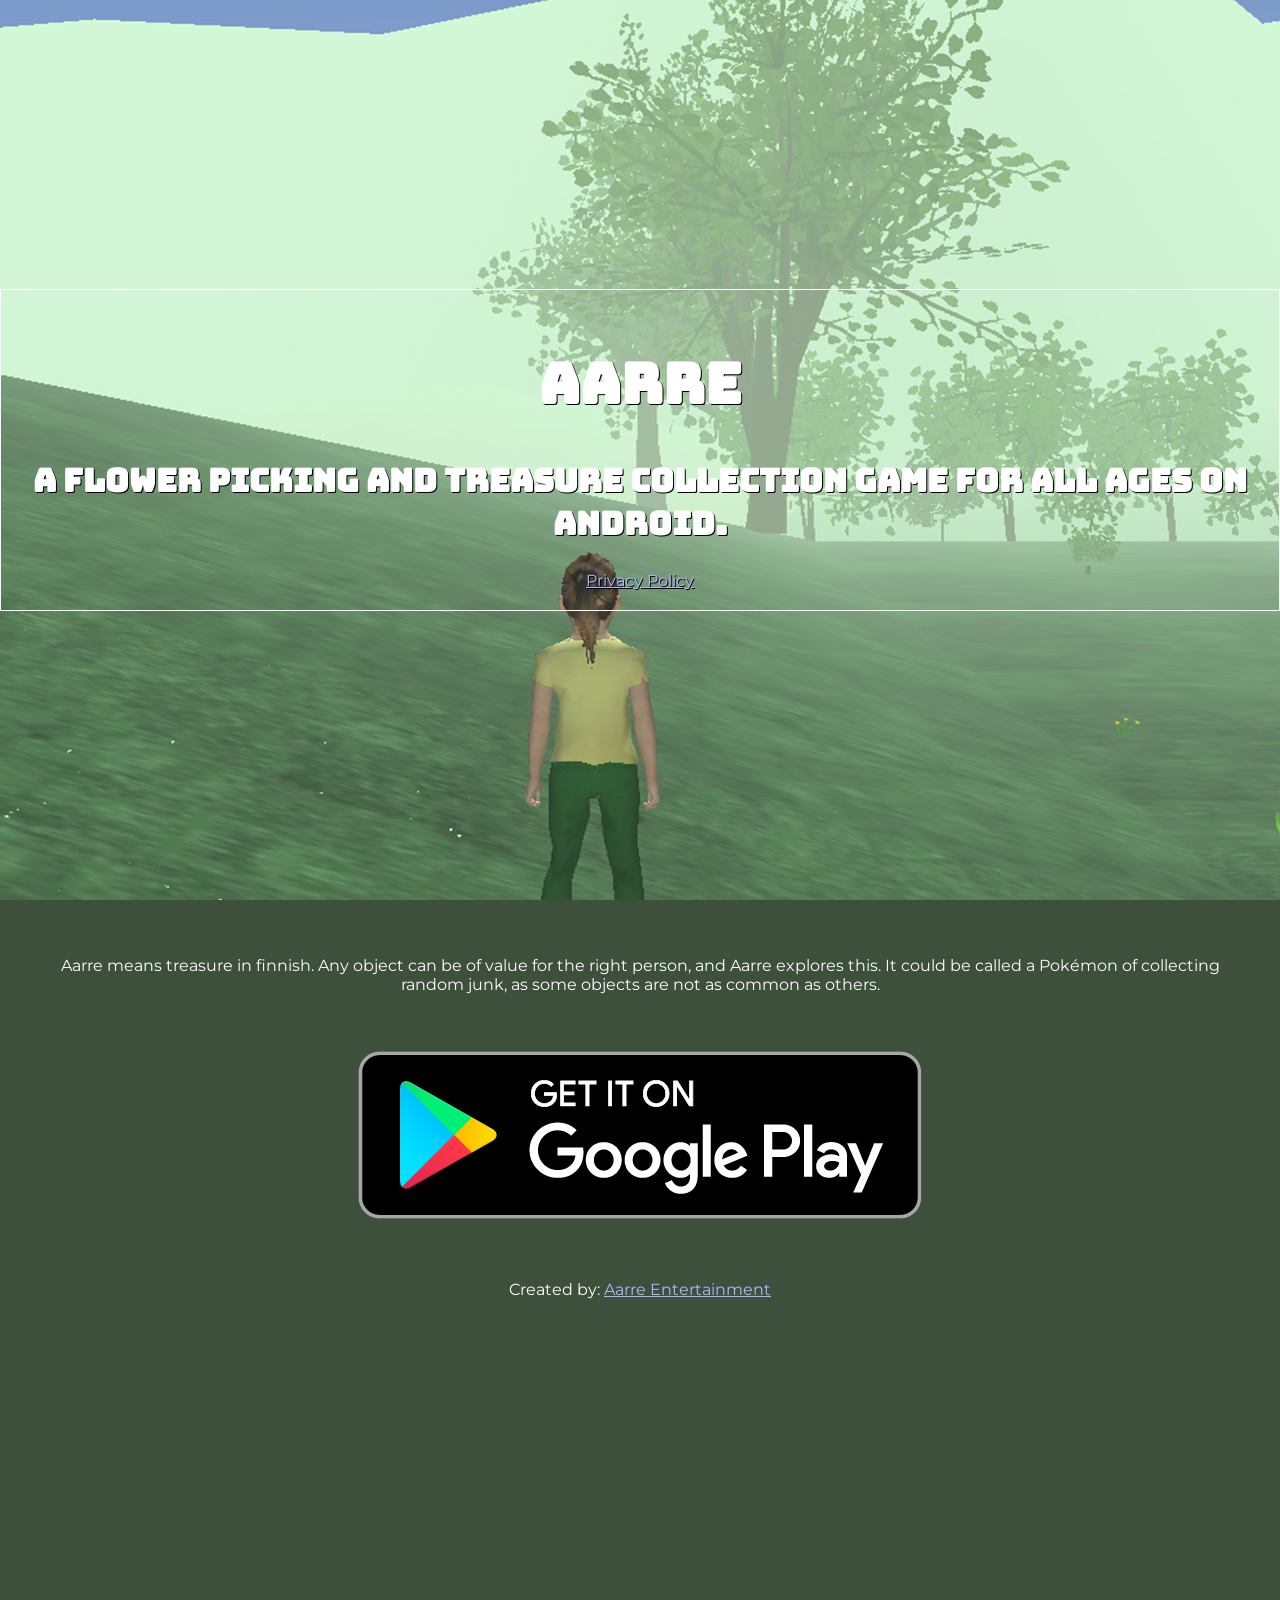
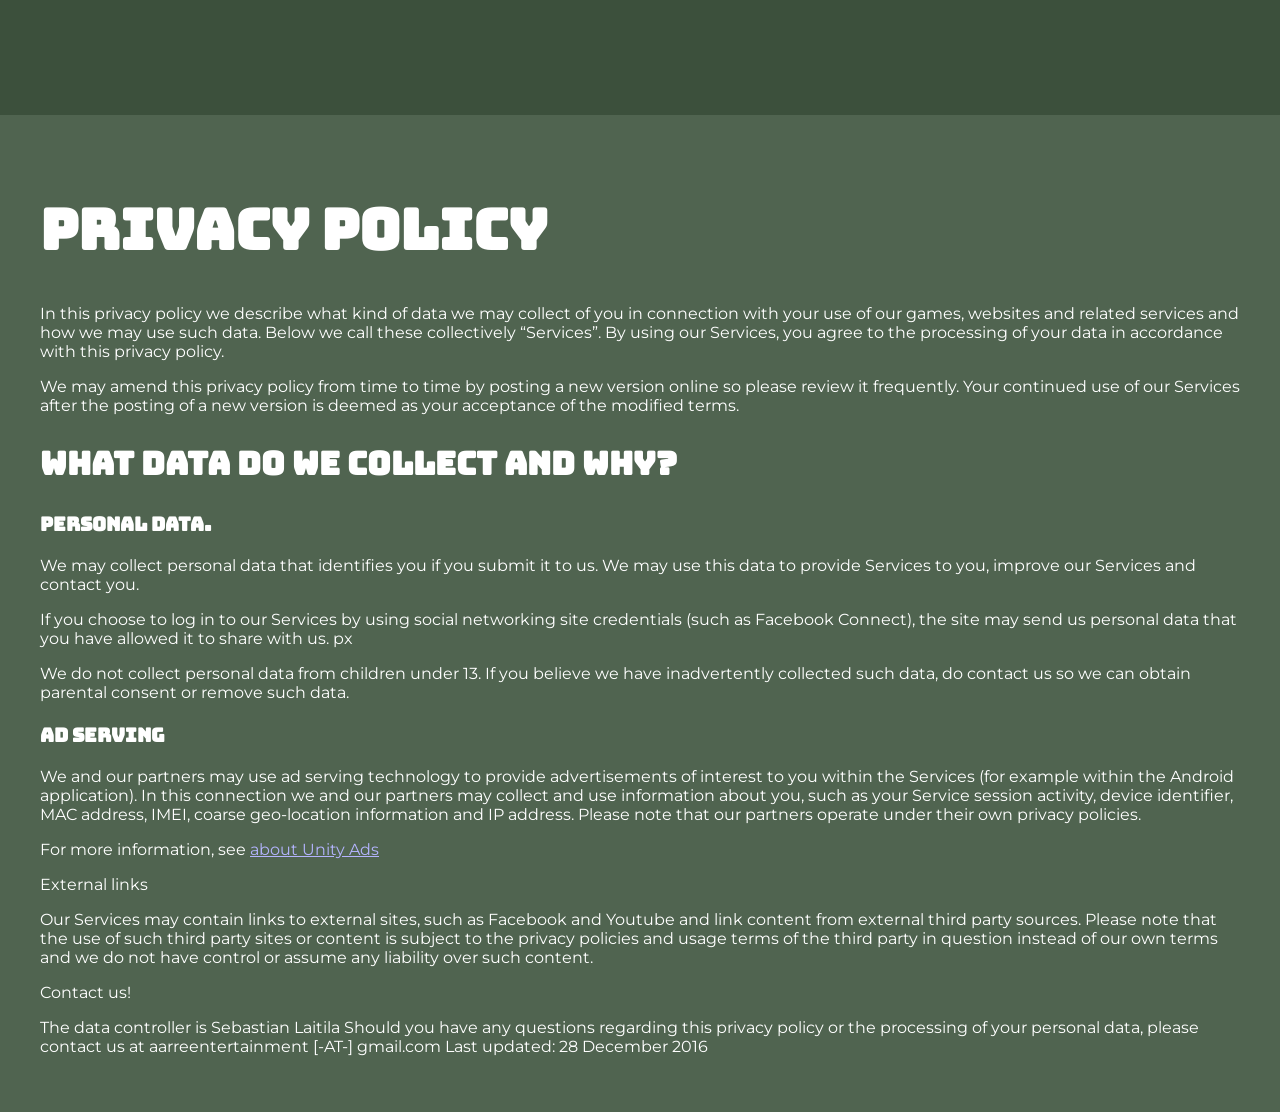
<file: aarre/index.html>
<!DOCTYPE html>
<html>
<head>
<script>
  (function(i,s,o,g,r,a,m){i['GoogleAnalyticsObject']=r;i[r]=i[r]||function(){
  (i[r].q=i[r].q||[]).push(arguments)},i[r].l=1*new Date();a=s.createElement(o),
  m=s.getElementsByTagName(o)[0];a.async=1;a.src=g;m.parentNode.insertBefore(a,m)
  })(window,document,'script','https://www.google-analytics.com/analytics.js','ga');

  ga('create', 'UA-89811047-1', 'auto');
  ga('send', 'pageview');

</script>

	<title>Aarre</title>
	<meta charset="UTF-8">
	<meta name="description" content="A flower picking and treasure collection game for all ages on Android.">
	<meta name="keywords" content="indiegame, indie, gamedev, game development, gamedev, finland, unity, gaming, games, unity3d, aarre, sandbox, 3d, kids, children, toddler">
	<meta name="author" content="Sebastian Laitila">
	<meta name="viewport" content="width=device-width, initial-scale=1.0">
	<link rel="stylesheet" type="text/css" href="game.css" />
</head>
<body>
<div class="image-content-1">
<div class="bordered-element">
	<h1>Aarre</h1>
	<h2>A flower picking and treasure collection game for all ages on Android.</h2>
	<a href="#privacy">Privacy Policy</a>
	</div>
</div>
<div class="about-content">
<p>
Aarre means treasure in finnish. Any object can be of value for the right person, and Aarre explores this. It could be called a Pokémon of collecting random junk, as some objects are not as common as others.</p>
<a href="https://play.google.com/store/apps/details?id=com.unity.aarregame"><img style="max-width:90%;height:auto;" src="img/en_badge_web_generic.png"></a>
<p>Created by: <a href="https://aarreentertainment.github.io">Aarre Entertainment</a></p>
<div class = "master-container">
<div class = "intrinsic-container">
<iframe src="https://www.youtube.com/embed/mcwrVRp6NoM" frameborder="0" allowfullscreen></iframe></div></div>
</div>
<div class="privacy-policy">
<a name="privacy"><h1>PRIVACY POLICY</h1></a>
<p>In this privacy policy we describe what kind of data we may collect of you in connection with your use of our games, websites and related services and how we may use such data. Below we call these collectively “Services”. By using our Services, you agree to the processing of your data in accordance with this privacy policy.
</p><p>
We may amend this privacy policy from time to time by posting a new version online so please review it frequently. Your continued use of our Services after the posting of a new version is deemed as your acceptance of the modified terms.
</p>
<h2>What data do we collect and why?</h2>
<p>
<h3>Personal data.</h3>
We may collect personal data that identifies you if you submit it to us. We may use this data to provide Services to you, improve our Services and contact you.
</p><p>
If you choose to log in to our Services by using social networking site credentials (such as Facebook Connect), the site may send us personal data that you have allowed it to share with us.
px</p><p>
We do not collect personal data from children under 13. If you believe we have inadvertently collected such data, do contact us so we can obtain parental consent or remove such data.
</p>
<h3>Ad serving</h3>
<p>We and our partners may use ad serving technology to provide advertisements of interest to you within the Services (for example within the Android application). In this connection we and our partners may collect and use information about you, such as your Service session activity, device identifier, MAC address, IMEI, coarse geo-location information and IP address. Please note that our partners operate under their own privacy policies.
</p><p>
For more information, see
<a href="https://unity3d.com/legal/privacy-policy/"> about Unity Ads</a>
</p>
External links

<p>Our Services may contain links to external sites, such as Facebook and Youtube and link content from external third party sources. Please note that the use of such third party sites or content is subject to the privacy policies and usage terms of the third party in question instead of our own terms and we do not have control or assume any liability over such content.
</p>
Contact us!
<p>The data controller is Sebastian Laitila
Should you have any questions regarding this privacy policy or the processing of your personal data, please contact us at aarreentertainment  [-AT-]  gmail.com
Last updated: 28 December 2016
</p>
</div>
</body>



</html>
</file>
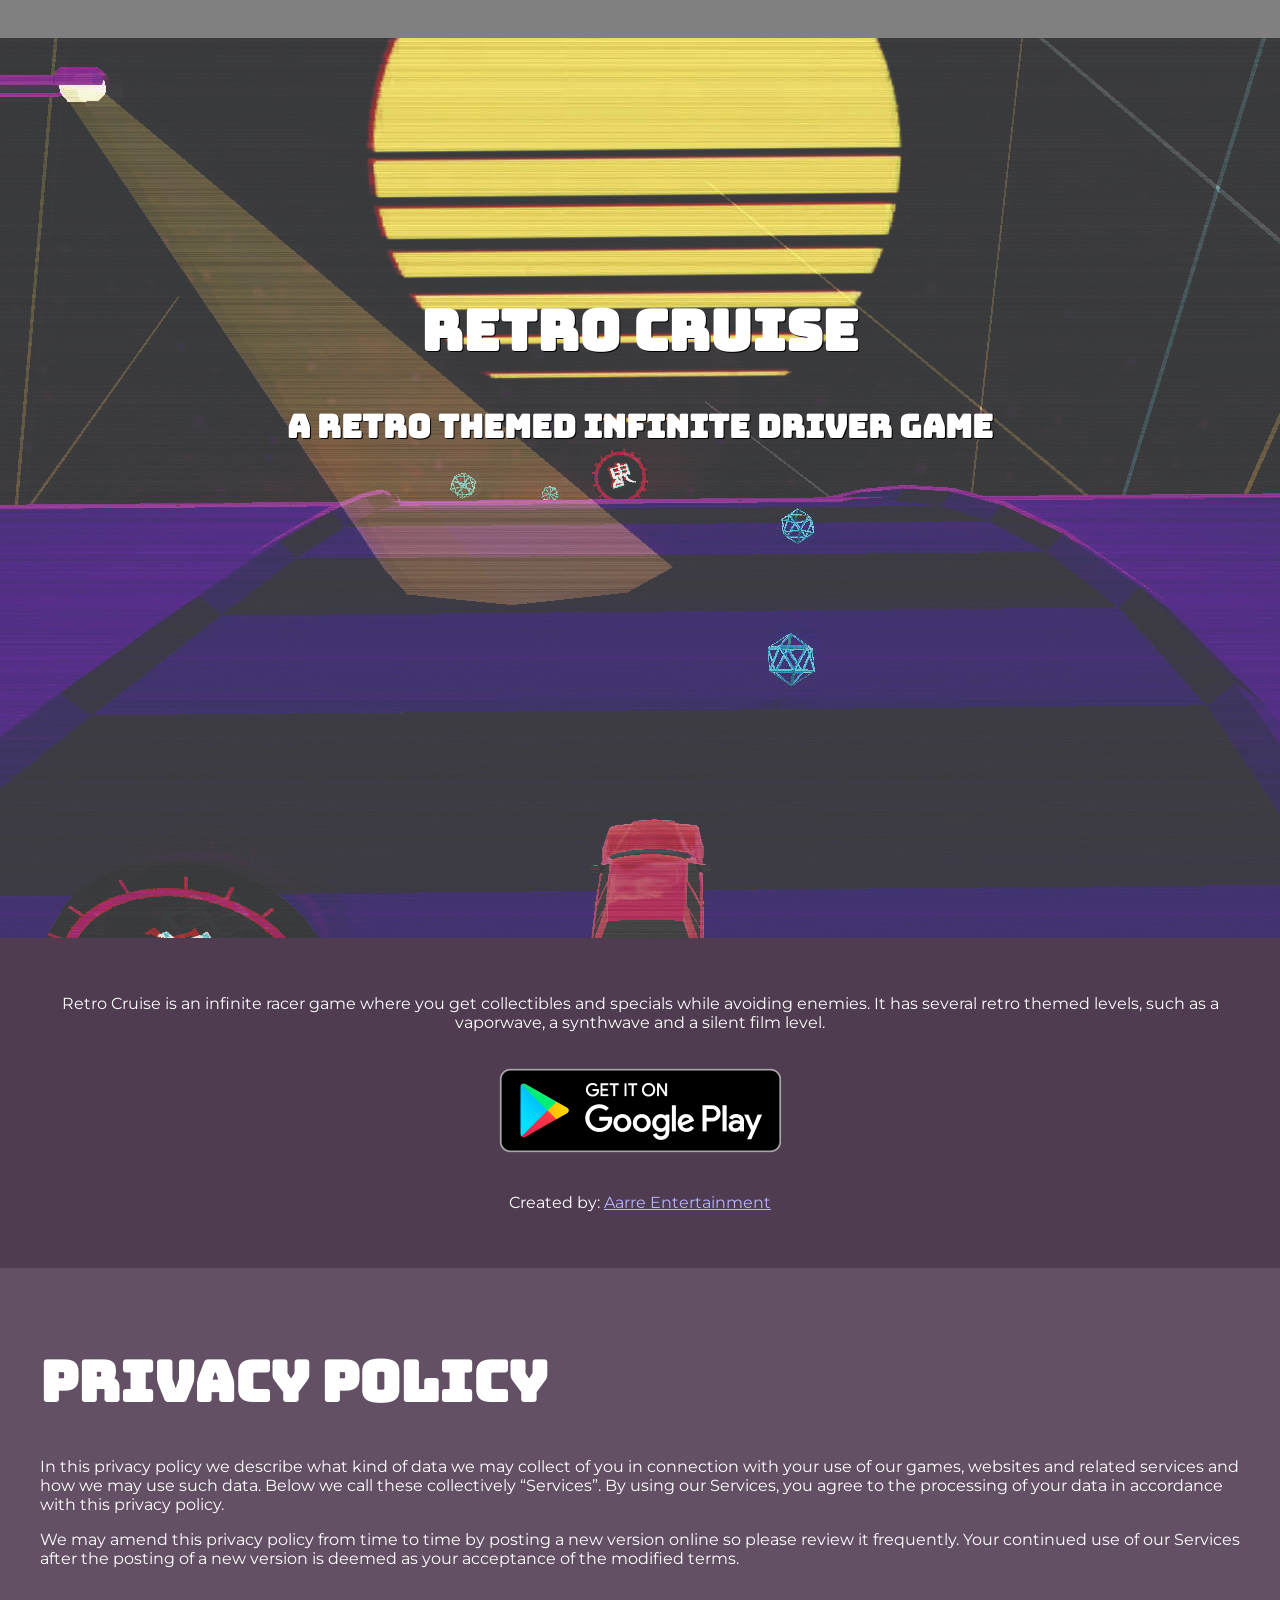
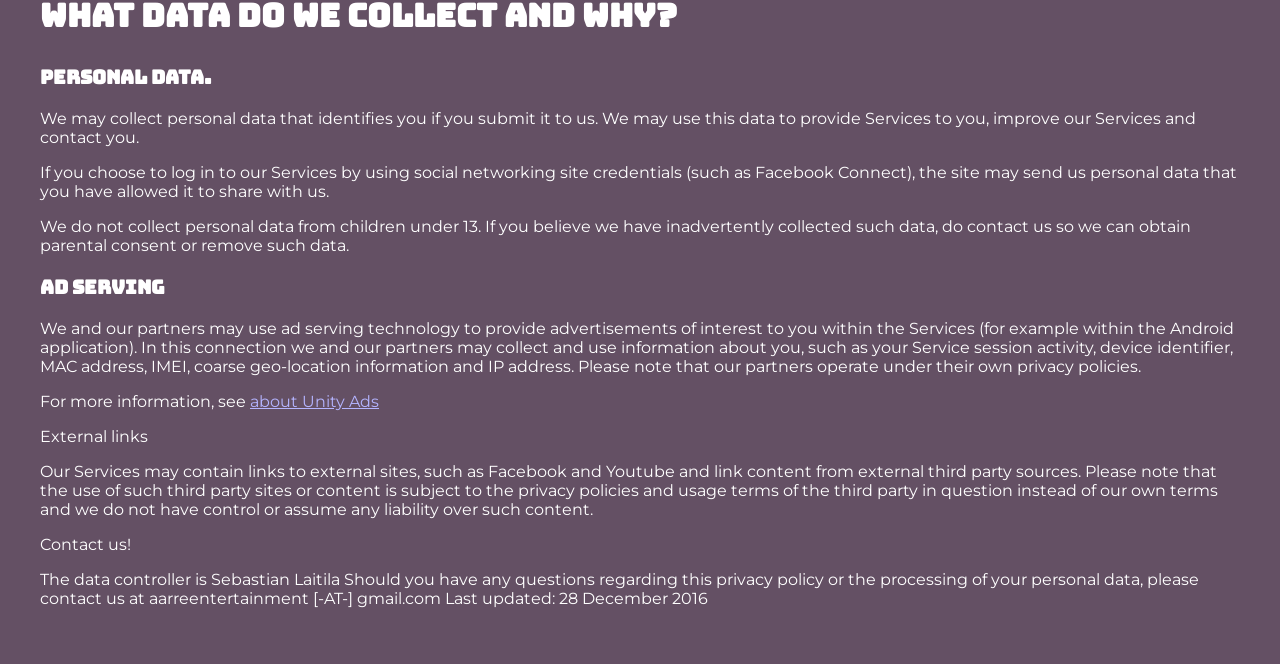
<file: retrocruise/index.html>
<!DOCTYPE html>
<html>
<head>
<script>
  (function(i,s,o,g,r,a,m){i['GoogleAnalyticsObject']=r;i[r]=i[r]||function(){
  (i[r].q=i[r].q||[]).push(arguments)},i[r].l=1*new Date();a=s.createElement(o),
  m=s.getElementsByTagName(o)[0];a.async=1;a.src=g;m.parentNode.insertBefore(a,m)
  })(window,document,'script','https://www.google-analytics.com/analytics.js','ga');

  ga('create', 'UA-89811047-1', 'auto');
  ga('send', 'pageview');

</script>

	<title>Retro Cruise</title>
	<meta charset="UTF-8">
	<meta name="description" content="A infinite racer game with differend retro themed levels.">
	<meta name="keywords" content="indiegame, indie, gamedev, game development, gamedev, finland, unity, gaming, games, unity3d, retrocruise, infinite runner, racing, android, mobile">
	<meta name="author" content="Sebastian Laitila">
	<meta name="viewport" content="width=device-width, initial-scale=1.0">
	<link rel="stylesheet" type="text/css" href="game.css" />
</head>
<body>
<div class="image-content-1" style="margin-top:0px;">
<center style="margin-top:0px;">
	<h1 style="padding-top: 20%;">retro cruise</h1>
	<h2>A retro themed infinite driver game</h2>
	<!--a href="#privacy">Privacy Policy</a-->
	</div>
</center>
<div class="about-content">
<p>
Retro Cruise is an infinite racer game where you get collectibles and specials while avoiding enemies. It has several retro themed levels, such as a vaporwave, a synthwave and a silent film level.</p>
<a href="https://play.google.com/store/apps/details?id=com.aarreentertainment.vapordrive"><img width="323" height="125" src="img/en_badge_web_generic.png"></a>
<p>Created by: <a href="https://aarreentertainment.github.io">Aarre Entertainment</a></p>

<!--div class = "master-container">
<div class = "intrinsic-container">
<iframe src="https://www.youtube.com/embed/Wq_0ew1B_W0" frameborder="0" allowfullscreen></iframe></div></div-->
</div>
<div class="privacy-policy">
<a name="privacy"><h1>PRIVACY POLICY</h1></a>
<p>In this privacy policy we describe what kind of data we may collect of you in connection with your use of our games, websites and related services and how we may use such data. Below we call these collectively “Services”. By using our Services, you agree to the processing of your data in accordance with this privacy policy.
</p><p>
We may amend this privacy policy from time to time by posting a new version online so please review it frequently. Your continued use of our Services after the posting of a new version is deemed as your acceptance of the modified terms.
</p>
<h2>What data do we collect and why?</h2>
<p>
<h3>Personal data.</h3>
We may collect personal data that identifies you if you submit it to us. We may use this data to provide Services to you, improve our Services and contact you.
</p><p>
If you choose to log in to our Services by using social networking site credentials (such as Facebook Connect), the site may send us personal data that you have allowed it to share with us.
</p><p>
We do not collect personal data from children under 13. If you believe we have inadvertently collected such data, do contact us so we can obtain parental consent or remove such data.
</p>
<h3>Ad serving</h3>
<p>We and our partners may use ad serving technology to provide advertisements of interest to you within the Services (for example within the Android application). In this connection we and our partners may collect and use information about you, such as your Service session activity, device identifier, MAC address, IMEI, coarse geo-location information and IP address. Please note that our partners operate under their own privacy policies.
</p><p>
For more information, see
<a href="https://unity3d.com/legal/privacy-policy/"> about Unity Ads</a>
</p>
External links

<p>Our Services may contain links to external sites, such as Facebook and Youtube and link content from external third party sources. Please note that the use of such third party sites or content is subject to the privacy policies and usage terms of the third party in question instead of our own terms and we do not have control or assume any liability over such content.
</p>
Contact us!
<p>The data controller is Sebastian Laitila
Should you have any questions regarding this privacy policy or the processing of your personal data, please contact us at aarreentertainment  [-AT-]  gmail.com
Last updated: 28 December 2016
</p>
</div>
</body>



</html>
</file>
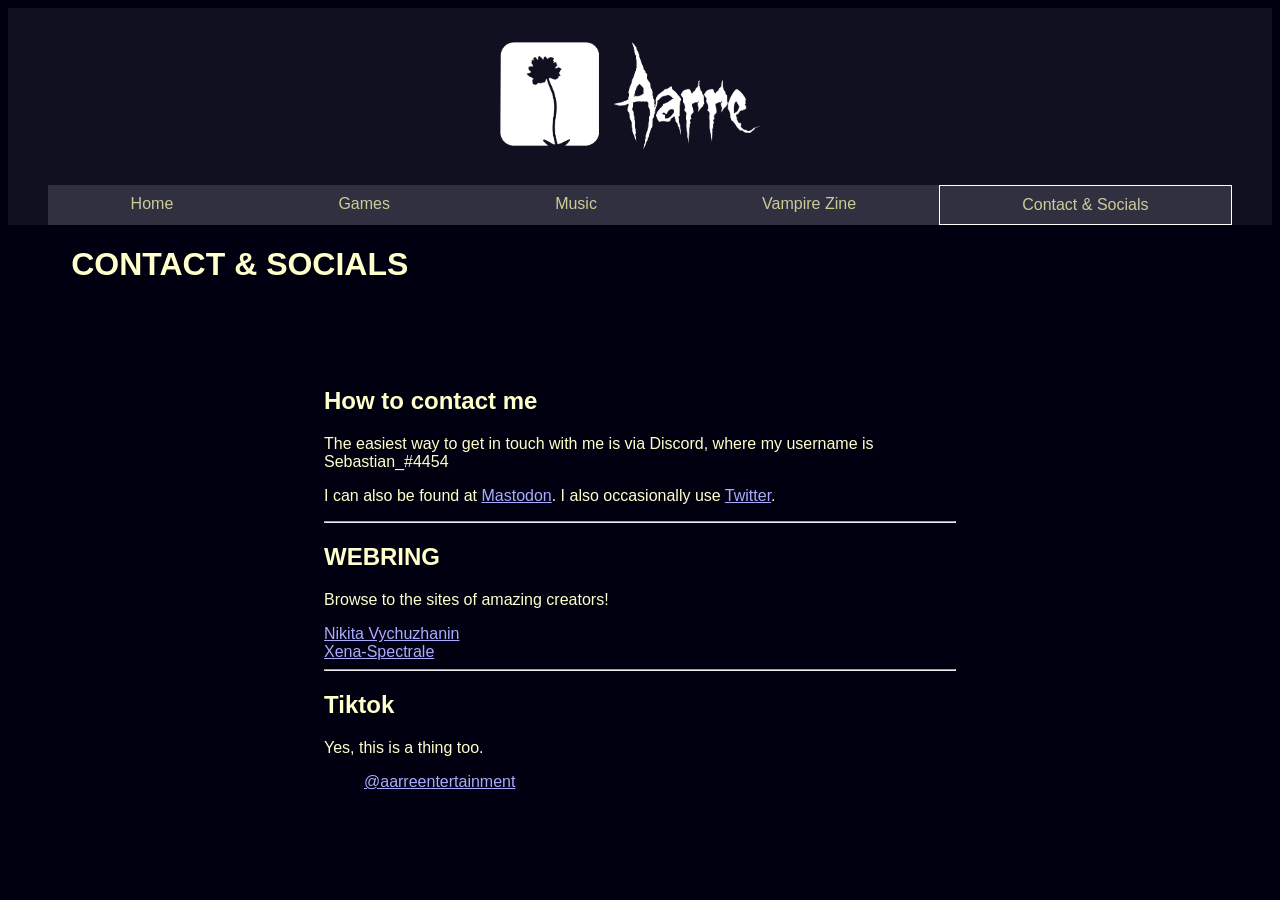
<file: contact.html>
<!DOCTYPE html>
<html lang="en">
<head>
	<meta charset="utf-8">
	<meta name="viewport" content="width=device-width, initial-scale=1.0">
	<title>Aarre</title>
	<link href = "stylesheet.css" rel="stylesheet">
</head>
<body>
<nav aria-label="Main">
	<div class = "banner">
		<div class = "logocontainer">
			<img alt = "The Aarre Entertainment white flower stencil logo on a dark background" class="logo" src="img/aarrelogo.png"  />
		</div>
		<div class="menubar">
			<button class = "menubutton" onclick="toggleMenu()">Menu</button>
			<a class = "menuitem hidden" href="index.html">Home</a>
			<a class = "menuitem hidden" href="games.html">Games</a>
			<a class = "menuitem hidden" href="music.html"> Music</a>
			<a class = "menuitem hidden" href="vampire_index.html"> Vampire Zine</a>
			<a class = "menuitem hidden selected" href="contact.html">Contact & Socials</a>
		</div>
	</div>
</nav>
<header>
	<h1>CONTACT & SOCIALS</h1>
</header>
<main>
	<article>
		<h2>How to contact me</h2>
		<p>The easiest way to get in touch with me is via Discord, where my username is Sebastian_#4454</p>
		<p>I can also be found at <a href = "https://mastodon.gamedev.place/@aarre">Mastodon</a>. I also occasionally use <a href ="https://twitter.com/aarresebu">Twitter</a>.</p>
		<hr>
		<h2>WEBRING</h2>
		<p>Browse to the sites of amazing creators!</p>
		<a href ="https://nikitavychuz.com">Nikita Vychuzhanin</a><br>
		<a href = "https://xena-spectrale.net/">Xena-Spectrale</a>
		<hr>
		<h2>Tiktok</h2>
		<p>Yes, this is a thing too.</p>
		<p><blockquote class="tiktok-embed" cite="https://www.tiktok.com/@aarreentertainment" data-unique-id="aarreentertainment" data-embed-type="creator" style="max-width: 720px; min-width: 288px;" > <section> <a target="_blank" href="https://www.tiktok.com/@aarreentertainment?refer=creator_embed">@aarreentertainment</a> </section> </blockquote> <script async src="https://www.tiktok.com/embed.js"></script></p>
	</article>
</main>
<footer>

</footer>
<script>
	function toggleMenu() {
		var elems = document.getElementsByClassName('menuitem')
		for (var i = 0; i<elems.length;i++)
		{
			elems[i].classList.toggle("hidden");
		}
		
	}
</script>
</body>

</html>
</file>
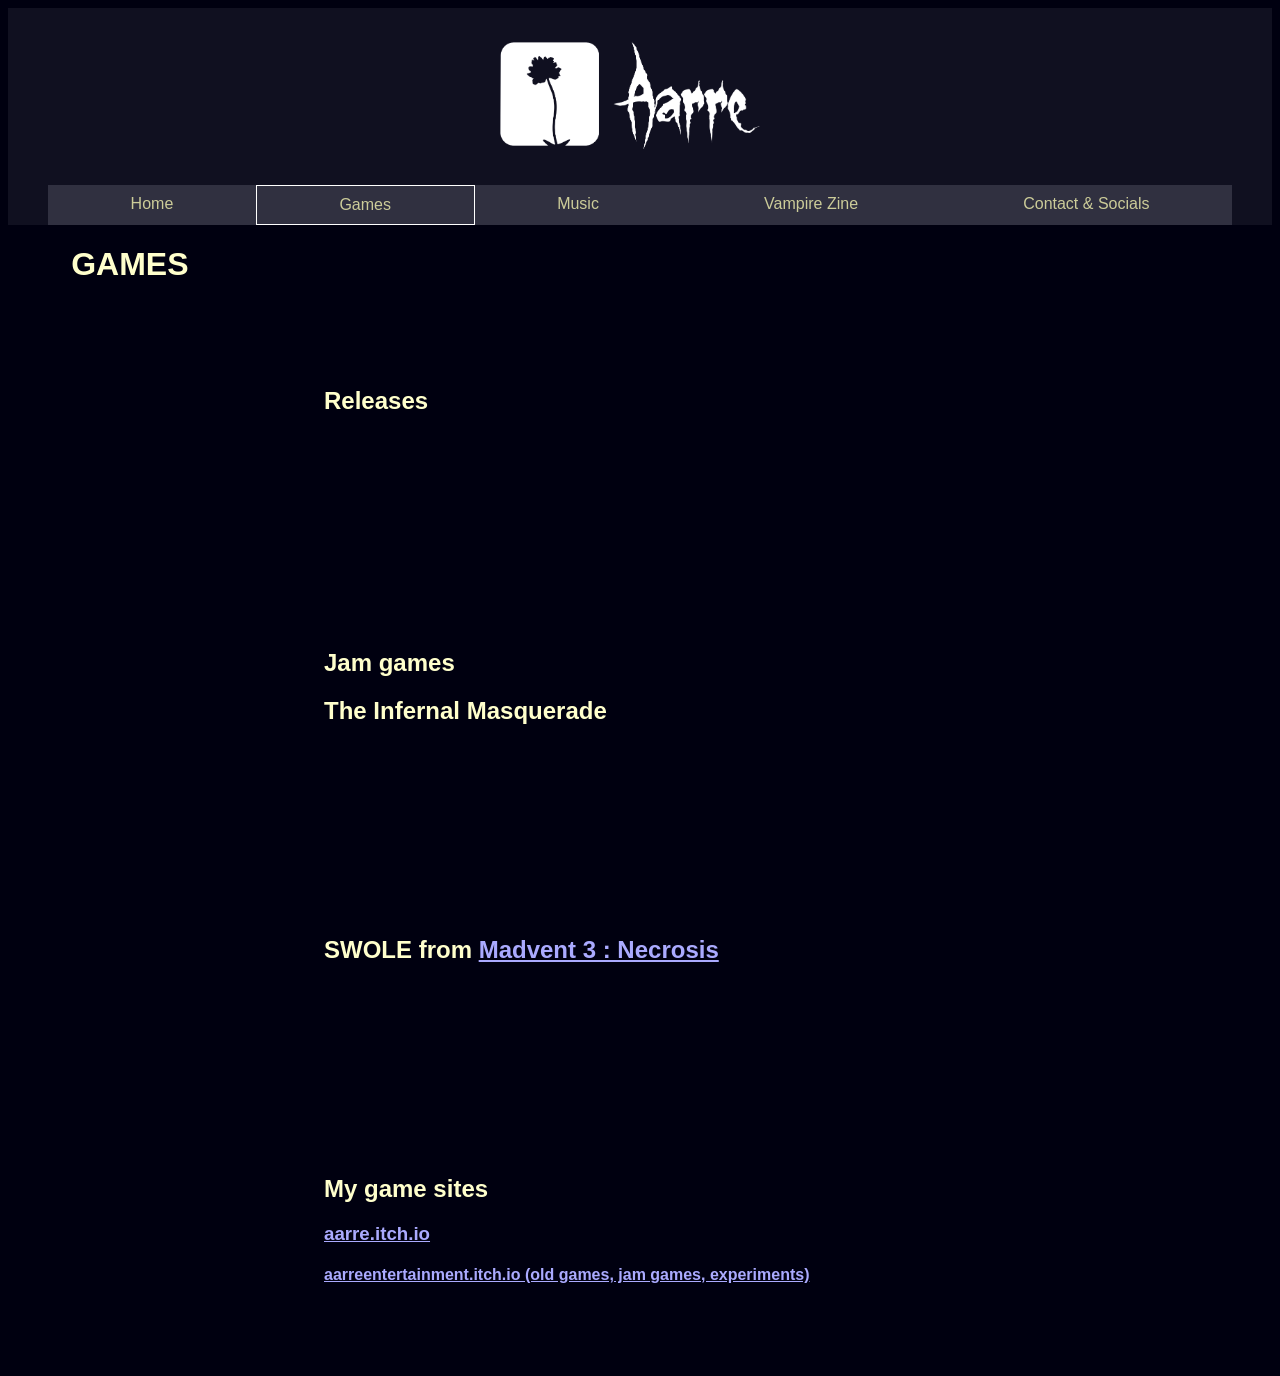
<file: games.html>
<!DOCTYPE html>
<html lang="en">
<head>
	<meta charset="utf-8">
	<meta name="viewport" content="width=device-width, initial-scale=1.0">
	<title>Aarre</title>
	<link href = "stylesheet.css" rel="stylesheet">
</head>
<body>
<nav aria-label="Main">
	<div class = "banner">
		<div class = "logocontainer">
			<img alt = "The Aarre Entertainment white flower stencil logo on a dark background" class="logo" src="img/aarrelogo.png"  />
		</div>
		<div class="menubar">
			<button class = "menubutton" onclick="toggleMenu()">Menu</button>
			<a class = "menuitem hidden" href="index.html">Home</a>
			<a class = "menuitem hidden selected" href="games.html">Games</a>
			<a class = "menuitem hidden" href="music.html"> Music</a>
			<a class = "menuitem hidden" href="vampire_index.html"> Vampire Zine</a>
			<a class = "menuitem hidden" href="contact.html">Contact & Socials</a>
		</div>
	</div>
</nav>
<header>
	<h1>GAMES</h1>
</header>
<main>
	<article>
		<h1>Releases</h1>
		<iframe src="https://store.steampowered.com/widget/2219280/" frameborder="0" width="646" height="190"></iframe>

		<h1>Jam games</h1>
		<h2>The Infernal Masquerade</h2>
		<p>
			<iframe frameborder="0" src="https://itch.io/embed/1779791?bg_color=672128&amp;fg_color=ffffff&amp;link_color=ff1111&amp;border_color=6c4747" width="208" height="167"><a href="https://aarre.itch.io/the-infernal-masquerade">The infernal masquerade by aarre</a></iframe>		</p>
		<h2>SWOLE from <a href = "https://hauntedps1.itch.io/madvent3">Madvent 3 : Necrosis</a></h2>
		<p>
			<iframe frameborder="0" src="https://itch.io/embed/1817934?linkback=true&amp;bg_color=222222&amp;fg_color=fffF00&amp;link_color=fa5c5c&amp;border_color=4e4e4e" width="208" height="167"><a href="https://aarre.itch.io/swole">SWOLE by aarre, EldritchRenaissanceCake, VaporShark</a></iframe>
		</p>
		<h2>My game sites</h2>
		<h3><a href="https://aarre.itch.io">aarre.itch.io</a></h3>
		<h4><a href="https://aarreentertainment.itch.io">aarreentertainment.itch.io (old games, jam games, experiments)</a></h4>
	</article>
</main>
<footer>

</footer>
<script>
	function toggleMenu() {
		var elems = document.getElementsByClassName('menuitem')
		for (var i = 0; i<elems.length;i++)
		{
			elems[i].classList.toggle("hidden");
		}
		
	}
</script>
</body>

</html>
</file>
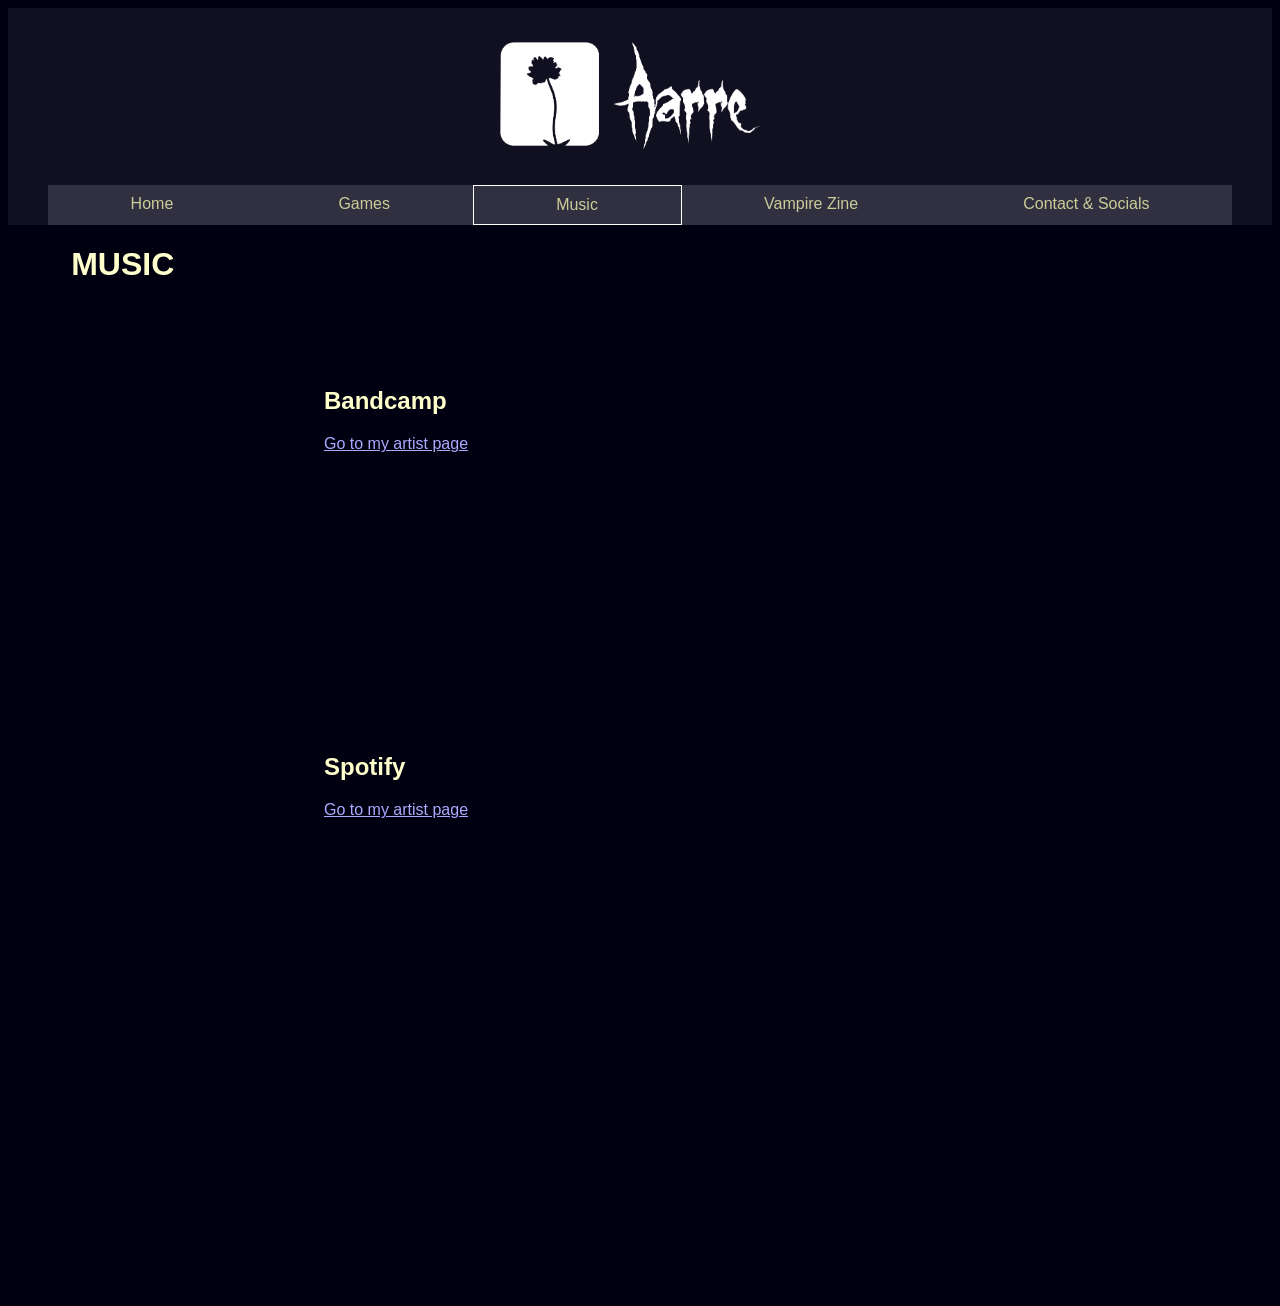
<file: music.html>
<!DOCTYPE html>
<html lang="en">
<head>
	<meta charset="utf-8">
	<meta name="viewport" content="width=device-width, initial-scale=1.0">
	<title>Aarre</title>
	<link href = "stylesheet.css" rel="stylesheet">
</head>
<body>
<nav aria-label="Main">
	<div class = "banner">
		<div class = "logocontainer">
			<img alt = "The Aarre Entertainment white flower stencil logo on a dark background" class="logo" src="img/aarrelogo.png"  />
		</div>
		<div class="menubar">
			<button class = "menubutton" onclick="toggleMenu()">Menu</button>
			<a class = "menuitem hidden" href="index.html">Home</a>
			<a class = "menuitem hidden" href="games.html">Games</a>
			<a class = "menuitem hidden selected" href="music.html"> Music</a>
			<a class = "menuitem hidden" href="vampire_index.html"> Vampire Zine</a>
			<a class = "menuitem hidden" href="contact.html">Contact & Socials</a>
		</div>
	</div>
</nav>
<header>
	<h1>MUSIC</h1>
</header>
<main>
	<article>
		<h2>Bandcamp</h2>
		<p><a href = "https://sebastianlaitila.bandcamp.com">Go to my artist page</a></p>
		<p><iframe style="border: 0; width: 100%; height: 120px;" src="https://bandcamp.com/EmbeddedPlayer/track=2657051276/size=large/bgcol=ffffff/linkcol=0687f5/tracklist=false/artwork=small/transparent=true/" seamless><a href="https://sebastianlaitila.bandcamp.com/track/never-stop-the-madness">Never Stop the Madness by Sebastian Laitila</a></iframe></p>
		<p><iframe style="border: 0; width: 100%; height: 120px;" src="https://bandcamp.com/EmbeddedPlayer/album=887855104/size=large/bgcol=ffffff/linkcol=0687f5/tracklist=false/artwork=small/transparent=true/" seamless><a href="https://sebastianlaitila.bandcamp.com/album/stilt-fella-original-game-soundtrack">Stilt Fella (Original Game Soundtrack) by Sebastian Laitila</a></iframe></p>
		<h2>Spotify</h2>
			<p><a href = "https://open.spotify.com/artist/6GAfbajVf21bra9DkpLN1p?si=px4pX4hwSoSeR3lRKB5qXQ">Go to my artist page</a>
			<p><iframe style="border-radius:12px" src="https://open.spotify.com/embed/artist/6GAfbajVf21bra9DkpLN1p?utm_source=generator" width="60%" height="380" frameBorder="0" allowfullscreen="" allow="autoplay; clipboard-write; encrypted-media; fullscreen; picture-in-picture" loading="lazy"></iframe></p>
	</article>
</main>
<footer>

</footer>
<script>
	function toggleMenu() {
		var elems = document.getElementsByClassName('menuitem')
		for (var i = 0; i<elems.length;i++)
		{
			elems[i].classList.toggle("hidden");
		}
		
	}
</script>
</body>

</html>
</file>
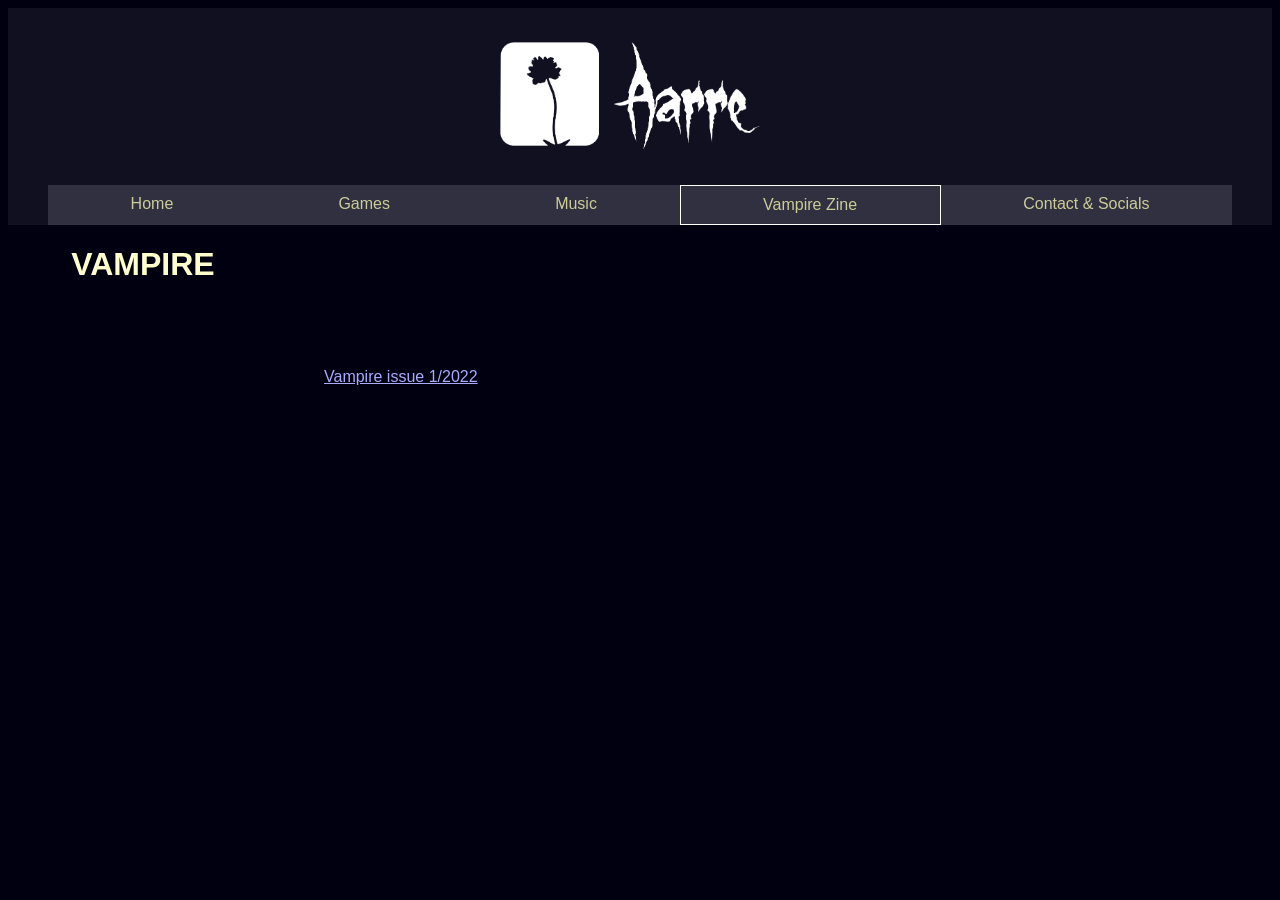
<file: vampire_index.html>
<!DOCTYPE html>
<html lang="en">
<head>
	<meta charset="utf-8">
	<meta name="viewport" content="width=device-width, initial-scale=1.0">
	<title>Aarre</title>
	<link href = "stylesheet.css" rel="stylesheet">
</head>
<body>
<nav aria-label="Main">
	<div class = "banner">
		<div class = "logocontainer">
			<img alt = "The Aarre Entertainment white flower stencil logo on a dark background" class="logo" src="img/aarrelogo.png"  />
		</div>
		<div class="menubar">
			<button class = "menubutton" onclick="toggleMenu()">Menu</button>
			<a class = "menuitem hidden" href="index.html">Home</a>
			<a class = "menuitem hidden" href="games.html">Games</a>
			<a class = "menuitem hidden" href="music.html"> Music</a>
			<a class = "menuitem hidden selected" href="vampire_index.html"> Vampire Zine</a>
			<a class = "menuitem hidden" href="contact.html">Contact & Socials</a>
		</div>
	</div>
</nav>
<header>
	<h1>VAMPIRE</h1>
</header>
<main>
	<article>
		<a href ="vampire_viewer.html?issuename=vampire_1.pdf">Vampire issue 1/2022</a>
	</article>
</main>
<footer>

</footer>
<script>
	function toggleMenu() {
		var elems = document.getElementsByClassName('menuitem')
		for (var i = 0; i<elems.length;i++)
		{
			elems[i].classList.toggle("hidden");
		}
		
	}
</script>
</body>

</html>
</file>
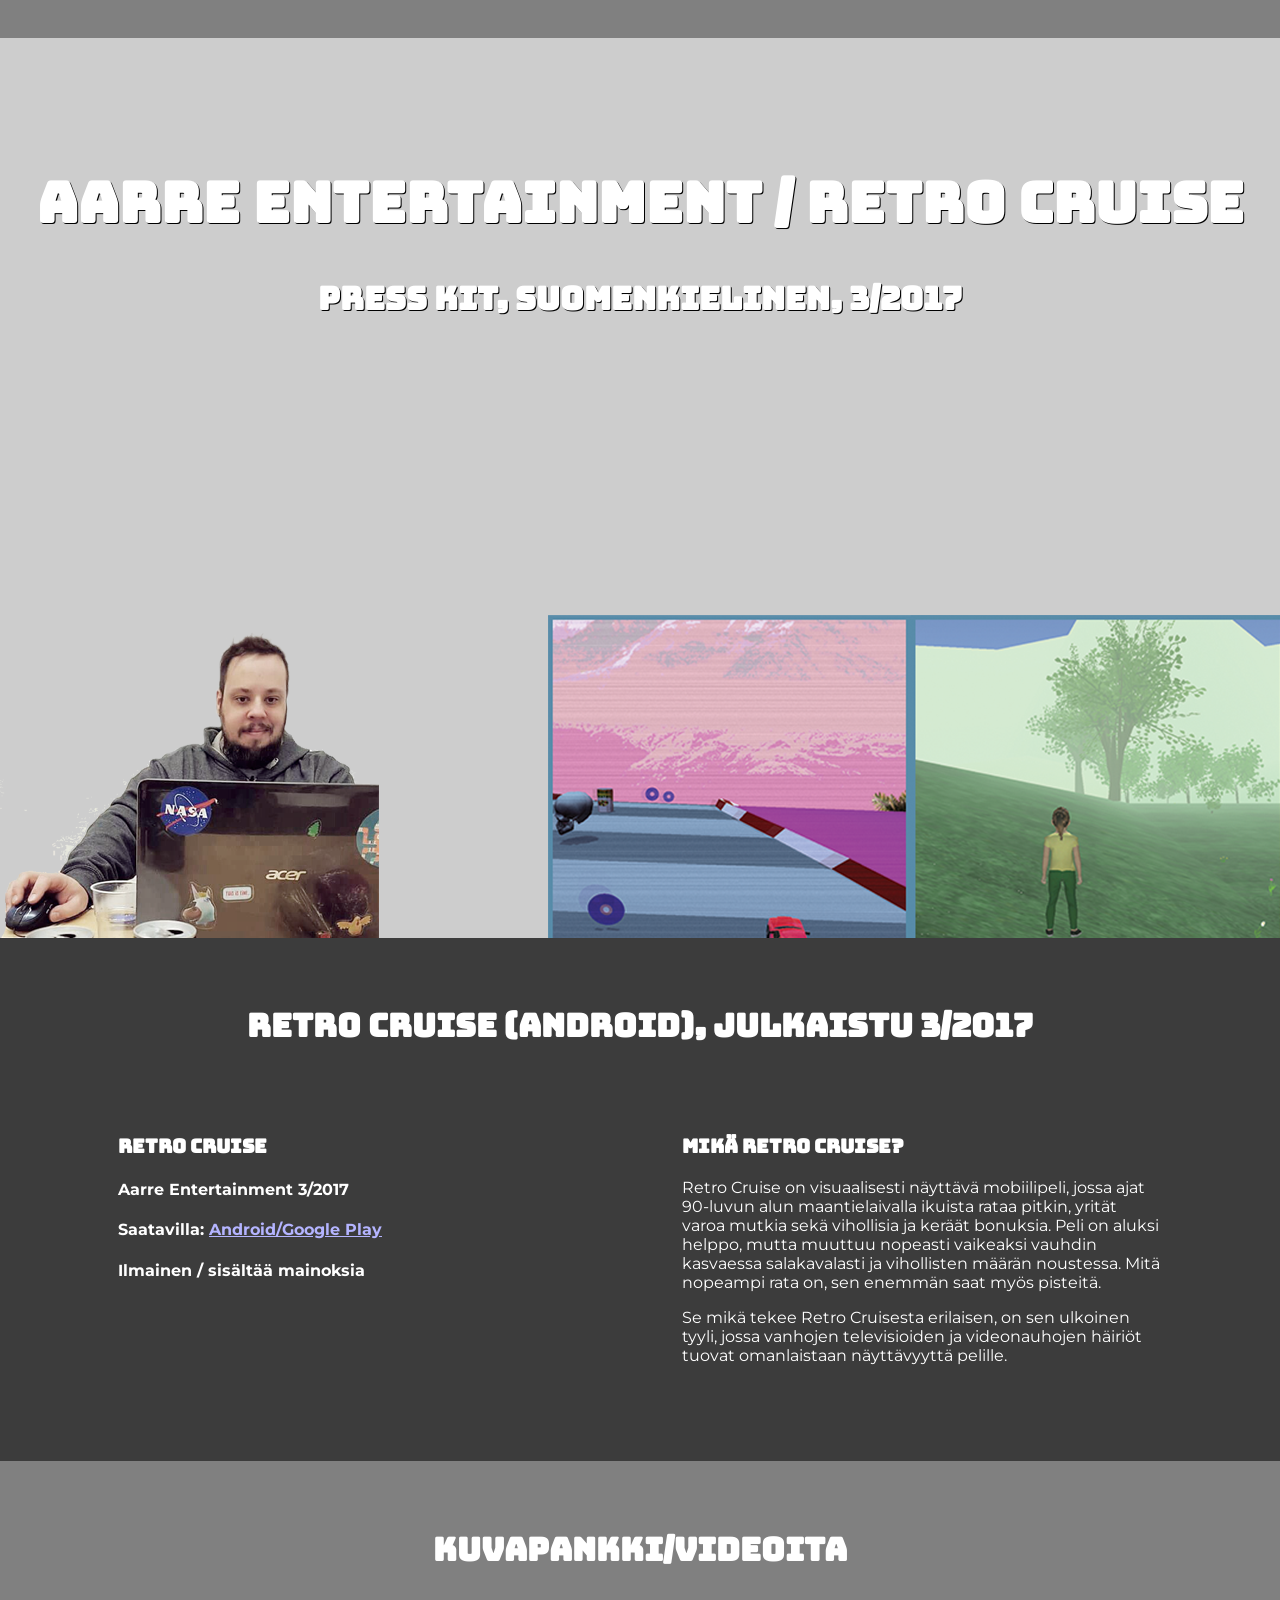
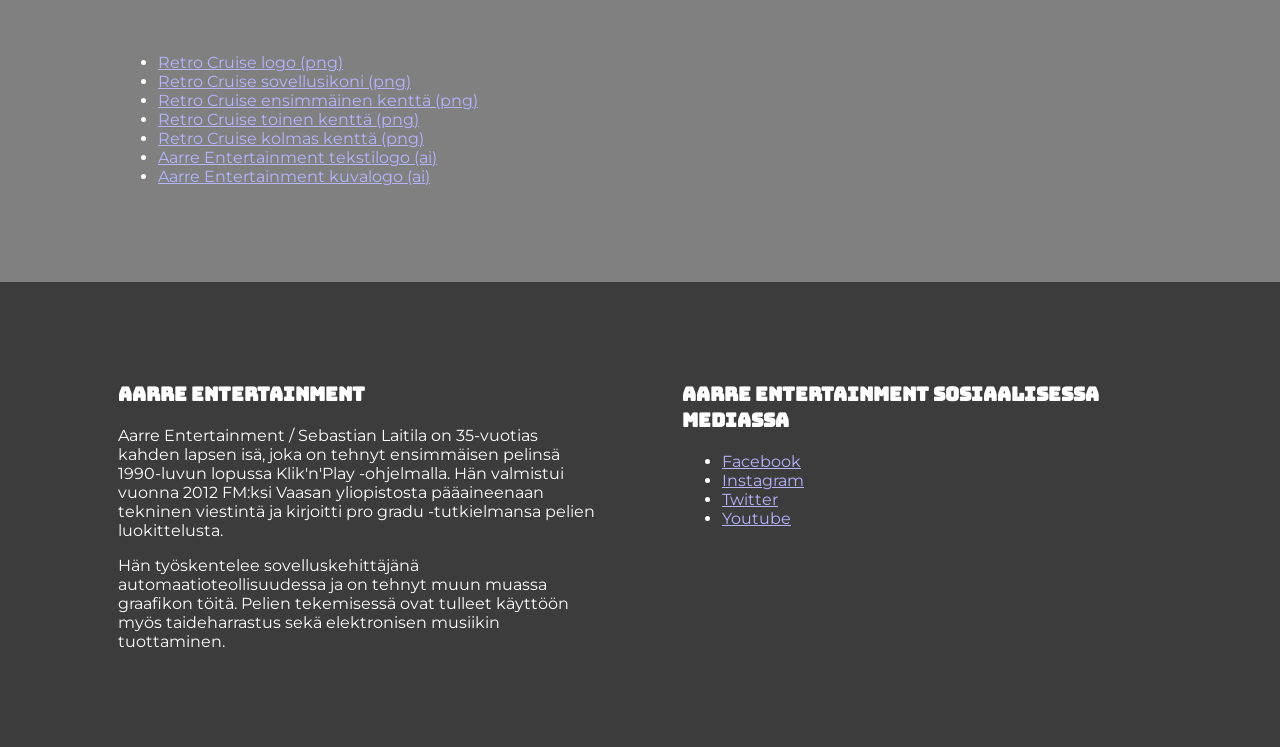
<file: presskit/3_2017_fin.html>
<!DOCTYPE html>
<html>
<head>
<script>
  (function(i,s,o,g,r,a,m){i['GoogleAnalyticsObject']=r;i[r]=i[r]||function(){
  (i[r].q=i[r].q||[]).push(arguments)},i[r].l=1*new Date();a=s.createElement(o),
  m=s.getElementsByTagName(o)[0];a.async=1;a.src=g;m.parentNode.insertBefore(a,m)
  })(window,document,'script','https://www.google-analytics.com/analytics.js','ga');

  ga('create', 'UA-89811047-1', 'auto');
  ga('send', 'pageview');

</script>

	<title>Retro Cruise</title>
	<meta charset="UTF-8">
	<meta name="description" content="Aarre Entertainment / Retro Cruise, lehdistötiedote 3/17.">
	<meta name="keywords" content="indiegame, indie, gamedev, game development, gamedev, finland, unity, gaming, games, unity3d, retrocruise, infinite runner, racing, android, mobile">
	<meta name="author" content="Sebastian Laitila">
	<meta name="viewport" content="width=device-width, initial-scale=1.0">
	<link rel="stylesheet" type="text/css" href="presskit.css" />
</head>
<body>
<div class="image-content-1" style="margin-top:0px;">
<center style="margin-top:0px;">
	<h1 style="padding-top: 10%;">Aarre Entertainment / Retro Cruise</h1>
	<h2>Press kit, suomenkielinen, 3/2017</h2>
	<!--a href="#privacy">Privacy Policy</a-->
	</div>
</center>
<div class="about content">
<p><h2>Retro Cruise (Android), julkaistu 3/2017</h2>
<div class="column">
<h3>Retro Cruise</h3>
<h4>Aarre Entertainment 3/2017</h4>
<h4>Saatavilla: <a href="https://play.google.com/store/apps/details?id=com.aarreentertainment.vapordrive">Android/Google Play</a></h4>
<h4>Ilmainen / sisältää mainoksia</h4>
</div>
      <div class="column"> <h3>Mikä Retro Cruise?</h3>
        <p>Retro Cruise on visuaalisesti näyttävä mobiilipeli, jossa ajat 90-luvun alun maantielaivalla ikuista rataa pitkin, yrität varoa mutkia sekä vihollisia ja keräät bonuksia. Peli on aluksi helppo, mutta muuttuu nopeasti vaikeaksi vauhdin kasvaessa salakavalasti ja vihollisten määrän noustessa. Mitä nopeampi rata on, sen enemmän saat myös pisteitä.</p>
        <p>Se mikä tekee Retro Cruisesta erilaisen, on sen ulkoinen tyyli, jossa vanhojen televisioiden ja videonauhojen häiriöt tuovat omanlaistaan näyttävyyttä pelille.</p>
    </div>
</div>
<div class="media content">
<p>
<h2>kuvapankki/videoita</h2></p>
<div class = "column">
<ul>
  <li><a href = "img/rclogo.png" target="_blank">Retro Cruise logo (png)</a></li>
  <li><a href = "img/icon.png" target="_blank">Retro Cruise sovellusikoni (png)</a></li>
  <li><a href = "img/vw.png" target="_blank">Retro Cruise ensimmäinen kenttä (png)</a></li>
  <li><a href = "img/sw.png" target="_blank">Retro Cruise toinen kenttä (png)</a></li>
  <li><a href = "img/sf.png" target="_blank">Retro Cruise kolmas kenttä (png)</a></li>
  <li><a href = "img/ae_textlogo.ai"> Aarre Entertainment tekstilogo (ai)</a></li>
  <li><a href = "img/ae_simplelogo.ai" >Aarre Entertainment kuvalogo (ai)</a></li>
</ul>
</div>
<div class = "column">
<div class = "master-container">
<div class = "intrinsic-container">
<iframe src="https://www.youtube.com/embed/RctEpan3zyo" frameborder="0" allowfullscreen></iframe></div></div>

</div>
</div>

<div class="about content">
  <div class="column"> <h3>Aarre Entertainment
  </h3>
  <p>Aarre Entertainment / Sebastian Laitila on 35-vuotias kahden lapsen isä, joka on tehnyt ensimmäisen pelinsä 1990-luvun lopussa Klik'n'Play -ohjelmalla. Hän valmistui vuonna 2012 FM:ksi Vaasan yliopistosta pääaineenaan tekninen viestintä ja kirjoitti pro gradu -tutkielmansa pelien luokittelusta. </p>
  <p>Hän työskentelee sovelluskehittäjänä automaatioteollisuudessa ja on tehnyt muun muassa graafikon töitä. Pelien tekemisessä ovat tulleet käyttöön myös taideharrastus sekä elektronisen musiikin tuottaminen.</p>
  </div>
<div class="column">
<h3>Aarre Entertainment sosiaalisessa mediassa</h3>
<ul>
  <li><a href="https://www.facebook.com/aarreentertainment/">Facebook</a></li>
  <li><a href="https://www.instagram.com/aarreentertainment/">Instagram</a></li>
  <li><a href="https://twitter.com/aarreentertainm">Twitter</a></li>
  <li><a href="https://www.youtube.com/channel/UCBx1n22Ija_d4inzdLORvqg">Youtube</a></li>

</ul>
</div>
</html>
</file>
<file: aarre/game.css>
@import url('https://fonts.googleapis.com/css?family=Bungee|Montserrat');
body
{
	font-family: 'Montserrat';
	background-color: grey;
	color: white;
	margin: 0px;
}

.bordered-element
{
	clear: right;
	display: block;
	text-align: center;
	padding: 20px;
	margin: auto;
	border: 1px solid white;
}

.image-content-1
{
    text-shadow: 1px 1px black;
	position: static;
	display: flex;
	background-image: url('img/gamebg.jpg');
	height: 100vh;
	background-position: center;
}


.intrinsic-container {
	margin-left: auto;
	margin-right: auto;
	width: 50%;
	position: relative;
	height:0;
	overflow:hidden;
	padding-bottom: 30%;
}

.intrinsic-container iframe
{
	position: absolute;
	top: 0;
	left: 0;
	width: 100%;
	height: 100%;
}
.about-content
{
	text-align: center;
	position: static;
	display: block;
	background-color: rgb(60,80,60);
	padding: 40px;
}

.privacy-policy
{
	min-height: 100vh;
	position: static;
	display: block;
	background-color: rgb(80,100,80);
	padding: 40px;
}

a
{
	color: rgb(180,180,255);
}
h1, h2, h3 {
	color: white;
	font-family: 'Bungee', cursive;
}
h3
{font-size: 1.2em}

h1{
	font-size: 3.5em;

}

h2{
	font-size: 2em;
}

p, h4{
	color: white;
	font-family: 'Montserrat', sans-serif;
}

@media screen and (max-width: 768px)
{
	.intrinsic-container {
	margin-left: auto;
	margin-right: auto;
	width: 100%;
	position: relative;
	height:0;
	overflow:hidden;
	padding-bottom: 56.25%;}

	.bordered-element
{
	display: block;
	text-align: center;
	padding: 20px;
	margin: auto;
	border: 1px solid white;
}
	h1{
		font-size: 1.5em;
	}
	h2{
		font-size: 1em;
	}

}
</file>
<file: retrocruise/game.css>
@import url('https://fonts.googleapis.com/css?family=Bungee|Montserrat');
body
{
	font-family: 'Montserrat';
	background-color: grey;
	color: white;
	margin: 0px;
}

.bordered-element
{
	clear: right;
	display: block;
	text-align: center;
	padding: 20px;
	margin: auto;
	border: 1px solid white;
}

.image-content-1
{
    text-shadow: 1px 1px black;
	position: static;
	display: block;
	background-image: url('img/gamebg.jpg');
	height: 100vh;

	background-position: center;
}

.intrinsic-container {
	margin-left: auto;
	margin-right: auto;
	width: 50%;
	position: relative;
	height:0;
	overflow:hidden;
	padding-bottom: 30%;
}
.intrinsic-container iframe
{
	position: absolute;
	top: 0;
	left: 0;
	width: 100%;
	height: 100%;
}
.about-content
{
	text-align: center;
	position: static;
	display: block;
	background-color: rgb(80,60,80);
	padding: 40px;
}

.privacy-policy
{
	min-height: 100vh;
	position: static;
	display: block;
	background-color: rgb(100,80,100);
	padding: 40px;
}

a
{
	color: rgb(180,180,255);
}
h1, h2, h3 {
	color: white;
	font-family: 'Bungee', cursive;
}
h3
{font-size: 1.2em}

h1{
	font-size: 3.5em;

}

h2{
	font-size: 2em;
}

p, h4{
	color: white;
	font-family: 'Montserrat', sans-serif;
}

@media screen and (max-width: 768px)
{
		.intrinsic-container {
	margin-left: auto;
	margin-right: auto;
	width: 100%;
	position: relative;
	height:0;
	overflow:hidden;
	padding-bottom: 56.25%;}

	.bordered-element
{
	display: block;
	text-align: center;
	padding: 20px;
	margin: auto;
	border: 1px solid white;
}
	h1{
		font-size: 1.5em;
	}
	h2{
		font-size: 1em;
	}

}
</file>
<file: stylesheet.css>
body {
	background-color: #000010;
	color: #FFFFCC;
	font-family: Verdana, sans-serif;
}

a:visited {
	color: #AAAAFF;
}
._df_book {
	background-color: #000010;
}

a {
	color: #AAAAFF;
}

a:hover {
	color: #AAAACC;
}

.banner {
	flex-wrap: wrap;
	display: flex;
	flex-direction: column;
	background-color: #101020;
}

.logocontainer{
	display: flex;
	justify-content: center;
	align-items: center;
	padding: 40px;
}
.menubar {
	display: flex;
	flex-direction: row;
  }

.logo {
	display: block;
	margin-left: auto;
	margin-right: auto;
	width: 25%;
	height: auto;
	padding-top: 5px;
	padding-bottom: 5px;
}

img {
	max-width: 50%;
}

article {
	padding-left: 25%;
	padding-right: 25%;
	padding-top: 5%;
	padding-bottom: 5%;
}
#articlelink {
	visibility: hidden;
}


.menuitem, .menubutton {
	font-size: 12pt;
	background-color: #252535;
	padding: 10px;
	flex-grow: 1;
	color: #CCCC99;
	text-align: center;
	font-family: 'Trebuchet MS', sans-serif;
	text-decoration: none;
	border: 0px;
}

.menubutton {
	padding: 0px;
	flex: 0;
	visibility: hidden;
}

.hidden {
	visibility: visible;
}

.menubar {
	margin-right: 40px;
}

@media only screen and (max-width: 768px) {
	.menubar {
		margin-right: 0px;
	}
	.hidden {
		visibility: hidden;
		flex: 0;
	}
	.menubutton {
		visibility: visible;
	}
	#articlelink {
		visibility: visible;
	}
	.banner {
		background-image: url("img/aarrelogo.png");
		background-repeat: no-repeat;
		background-size: 40%;
		background-position-y: center;

		flex-direction: row;
		padding: 0px;

	}
	img {
		max-width: 50%;
	}
	.logo {
		width: 80%;
		padding-top: 20px;
	}

	.menubar {
		flex-direction: column;
		width:80%;
	}
	.logocontainer{
		padding: 0px;
		visibility: hidden;
		flex: 0;
	}
	article {
		padding-left: 3%;
		padding-right: 3%;
	}
  }



.selected {
	border: 1px solid white;
}

.menuitem, .menubutton:hover {
	background-color: #303040;

}

.menuitem, .menubutton:visited {
	color: #CCCC99;
}



header, footer {
	padding-left: 5%;
	padding-right: 5%;

} 

.menu {
	background-color: #202030;

}
</file>
<file: presskit/presskit.css>
@import url('https://fonts.googleapis.com/css?family=Bungee|Montserrat');
body
{
	font-family: 'Montserrat';
	background-color: grey;
	color: white;
	height: auto;
	margin: 0px;
}
.column
{
	text-align: left;
	display: inline-block;
	width: 40%;
	padding: 40px;
	height: auto;
	vertical-align:top;
}
.bordered-element
{
	clear: right;
	display: block;
	text-align: center;
	padding: 20px;
	margin: auto;
	border: 1px solid white;
}

.image-content-1
{
    text-shadow: 1px 1px black;
	position: static;
	display: block;
	background-image: url('img/pkimage.png');
	height: 100vh;

	background-position: left;
}

.intrinsic-container {
	margin-left: auto;
	margin-right: auto;
	width: 50%;
	position: relative;
	height:0;
	overflow:hidden;
	padding-bottom: 30%;
}
.intrinsic-container iframe
{
	position: absolute;
	top: 0;
	left: 0;
	width: 100%;
	height: 100%;
}
.about
{
	background-color: rgb(60,60,60);
}
.content
{
	text-align: center;
	position: static;
	display: block;

	padding: 40px;
}

.privacy-policy
{
	min-height: 100vh;
	position: static;
	display: block;
	background-color: rgb(100,80,100);
	padding: 40px;
}

a
{
	color: rgb(180,180,255);
}
h1, h2, h3 {
	color: white;
	font-family: 'Bungee', cursive;
}
h3
{font-size: 1.2em}

h1{
	font-size: 3.5em;

}

h2{
	font-size: 2em;
}

p, h4{
	color: white;
	font-family: 'Montserrat', sans-serif;
}

@media screen and (max-width: 768px)
{
	.column
	{
		display: inline-block;
		width: 90%;
		height: 400px;
		vertical-align:middle;
	}
		.intrinsic-container {
	margin-left: auto;
	margin-right: auto;
	width: 100%;
	position: relative;
	height:0;
	overflow:hidden;
	padding-bottom: 56.25%;}

	.bordered-element
{
	display: block;
	text-align: center;
	padding: 20px;
	margin: auto;
	border: 1px solid white;
}
	h1{
		font-size: 1.5em;
	}
	h2{
		font-size: 1em;
	}

}
</file>
